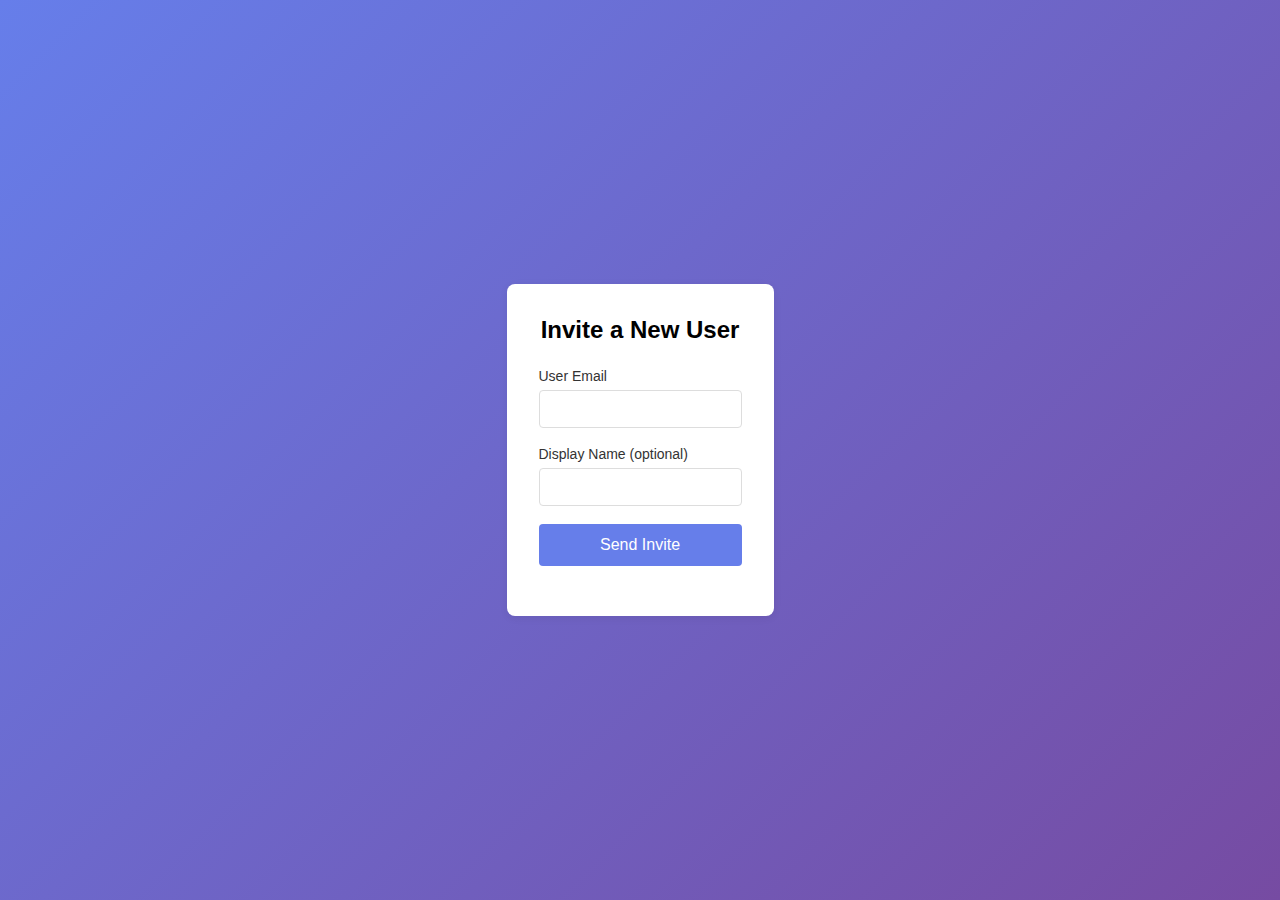
<file: test/auth/invite.html>
<!DOCTYPE html>
<html lang="en">
  <head>
    <meta charset="UTF-8" />
    <meta name="viewport" content="width=device-width, initial-scale=1.0" />
    <title>Invite User</title>
    <link rel="stylesheet" href="styles.css" />
    <style>
      .invite-container {
        max-width: 400px;
        margin: 60px auto;
        background: #fff;
        border-radius: 8px;
        box-shadow: 0 2px 8px #0001;
        padding: 32px;
      }
      .invite-container h2 {
        margin-bottom: 24px;
        text-align: center;
      }
      .invite-container .form-group {
        margin-bottom: 18px;
      }
      .invite-container label {
        display: block;
        margin-bottom: 6px;
        font-weight: 500;
      }
      .invite-container input {
        width: 100%;
        padding: 10px;
        border: 1px solid #ddd;
        border-radius: 4px;
      }
      .invite-container button {
        width: 100%;
        padding: 12px;
        background: #667eea;
        color: #fff;
        border: none;
        border-radius: 4px;
        font-size: 16px;
        cursor: pointer;
      }
      .invite-container button:disabled {
        background: #ccc;
      }
      .invite-container .status {
        margin-top: 18px;
        text-align: center;
        font-size: 15px;
      }
      .invite-container .success {
        color: #38a169;
      }
      .invite-container .error {
        color: #e53e3e;
      }
    </style>
  </head>
  <body>
    <div class="invite-container">
      <h2>Invite a New User</h2>
      <form id="inviteForm">
        <div class="form-group">
          <label for="inviteEmail">User Email</label>
          <input type="email" id="inviteEmail" required />
        </div>
        <div class="form-group">
          <label for="inviteDisplayName">Display Name (optional)</label>
          <input type="text" id="inviteDisplayName" />
        </div>
        <button type="submit">Send Invite</button>
      </form>
      <div id="inviteStatus" class="status"></div>
    </div>
    <script>
      document
        .getElementById("inviteForm")
        .addEventListener("submit", async function (e) {
          e.preventDefault();
          const email = document.getElementById("inviteEmail").value;
          const displayName =
            document.getElementById("inviteDisplayName").value;
          const statusDiv = document.getElementById("inviteStatus");
          statusDiv.textContent = "";
          statusDiv.className = "status";
          const token = localStorage.getItem("access_token"); // Adjust if you store JWT elsewhere
          if (!token) {
            statusDiv.textContent =
              "You must be logged in as an admin to send invites.";
            statusDiv.classList.add("error");
            return;
          }
          try {
            const res = await fetch("http://localhost:8000/api/auth/invite", {
              method: "POST",
              headers: {
                "Content-Type": "application/json",
                Authorization: "Bearer " + token,
              },
              body: JSON.stringify({ email, display_name: displayName }),
            });
            const data = await res.json();
            if (res.ok) {
              statusDiv.textContent = data.message;
              statusDiv.classList.add("success");
            } else {
              statusDiv.textContent = data.detail || "Failed to send invite.";
              statusDiv.classList.add("error");
            }
          } catch (err) {
            statusDiv.textContent = "Network error.";
            statusDiv.classList.add("error");
          }
        });
    </script>
  </body>
</html>
</file>
<file: test/auth/styles.css>
* {
  margin: 0;
  padding: 0;
  box-sizing: border-box;
}

body {
  font-family: "Segoe UI", Tahoma, Geneva, Verdana, sans-serif;
  background: linear-gradient(135deg, #667eea 0%, #764ba2 100%);
  min-height: 100vh;
  display: flex;
  align-items: center;
  justify-content: center;
}

.container {
  width: 100%;
  max-width: 400px;
  padding: 20px;
}

.auth-container {
  background: white;
  border-radius: 20px;
  padding: 40px;
  box-shadow: 0 20px 40px rgba(0, 0, 0, 0.1);
}

.auth-header {
  text-align: center;
  margin-bottom: 30px;
}

.auth-header h1 {
  color: #333;
  font-size: 28px;
  margin-bottom: 10px;
  font-weight: 600;
}

.auth-header p {
  color: #666;
  font-size: 14px;
}

.toggle-container {
  display: flex;
  background: #f5f5f5;
  border-radius: 10px;
  padding: 4px;
  margin-bottom: 30px;
}

.toggle-btn {
  flex: 1;
  padding: 12px;
  border: none;
  background: transparent;
  border-radius: 8px;
  cursor: pointer;
  font-weight: 500;
  transition: all 0.3s ease;
  color: #666;
}

.toggle-btn.active {
  background: white;
  color: #667eea;
  box-shadow: 0 2px 8px rgba(0, 0, 0, 0.1);
}

.auth-form {
  margin-bottom: 20px;
}

.form-group {
  margin-bottom: 20px;
}

.form-group label {
  display: block;
  margin-bottom: 8px;
  color: #333;
  font-weight: 500;
  font-size: 14px;
}

.form-group input {
  width: 100%;
  padding: 12px 16px;
  border: 2px solid #e1e5e9;
  border-radius: 10px;
  font-size: 14px;
  transition: border-color 0.3s ease;
}

.form-group input:focus {
  outline: none;
  border-color: #667eea;
}

.btn-primary {
  width: 100%;
  padding: 14px;
  background: linear-gradient(135deg, #667eea 0%, #764ba2 100%);
  color: white;
  border: none;
  border-radius: 10px;
  font-size: 16px;
  font-weight: 600;
  cursor: pointer;
  transition: transform 0.2s ease;
}

.btn-primary:hover {
  transform: translateY(-2px);
}

.divider {
  text-align: center;
  margin: 30px 0;
  position: relative;
}

.divider::before {
  content: "";
  position: absolute;
  top: 50%;
  left: 0;
  right: 0;
  height: 1px;
  background: #e1e5e9;
}

.divider span {
  background: white;
  padding: 0 20px;
  color: #666;
  font-size: 14px;
}

.btn-google {
  width: 100%;
  padding: 14px;
  background: white;
  border: 2px solid #e1e5e9;
  border-radius: 10px;
  display: flex;
  align-items: center;
  justify-content: center;
  gap: 12px;
  cursor: pointer;
  transition: all 0.3s ease;
  font-weight: 500;
  color: #333;
}

.btn-google:hover {
  border-color: #4285f4;
  background: #f8f9fa;
}

.status-message {
  margin-top: 20px;
  padding: 12px;
  border-radius: 8px;
  text-align: center;
  font-size: 14px;
  display: none;
}

.status-message.success {
  background: #d4edda;
  color: #155724;
  border: 1px solid #c3e6cb;
  display: block;
}

.status-message.error {
  background: #f8d7da;
  color: #721c24;
  border: 1px solid #f5c6cb;
  display: block;
}

.status-message.info {
  background: #d1ecf1;
  color: #0c5460;
  border: 1px solid #bee5eb;
  display: block;
}

/* Loading state */
.btn-primary:disabled,
.btn-google:disabled {
  opacity: 0.6;
  cursor: not-allowed;
  transform: none;
}

/* Responsive */
@media (max-width: 480px) {
  .container {
    padding: 10px;
  }

  .auth-container {
    padding: 30px 20px;
  }

  .auth-header h1 {
    font-size: 24px;
  }
}
</file>
